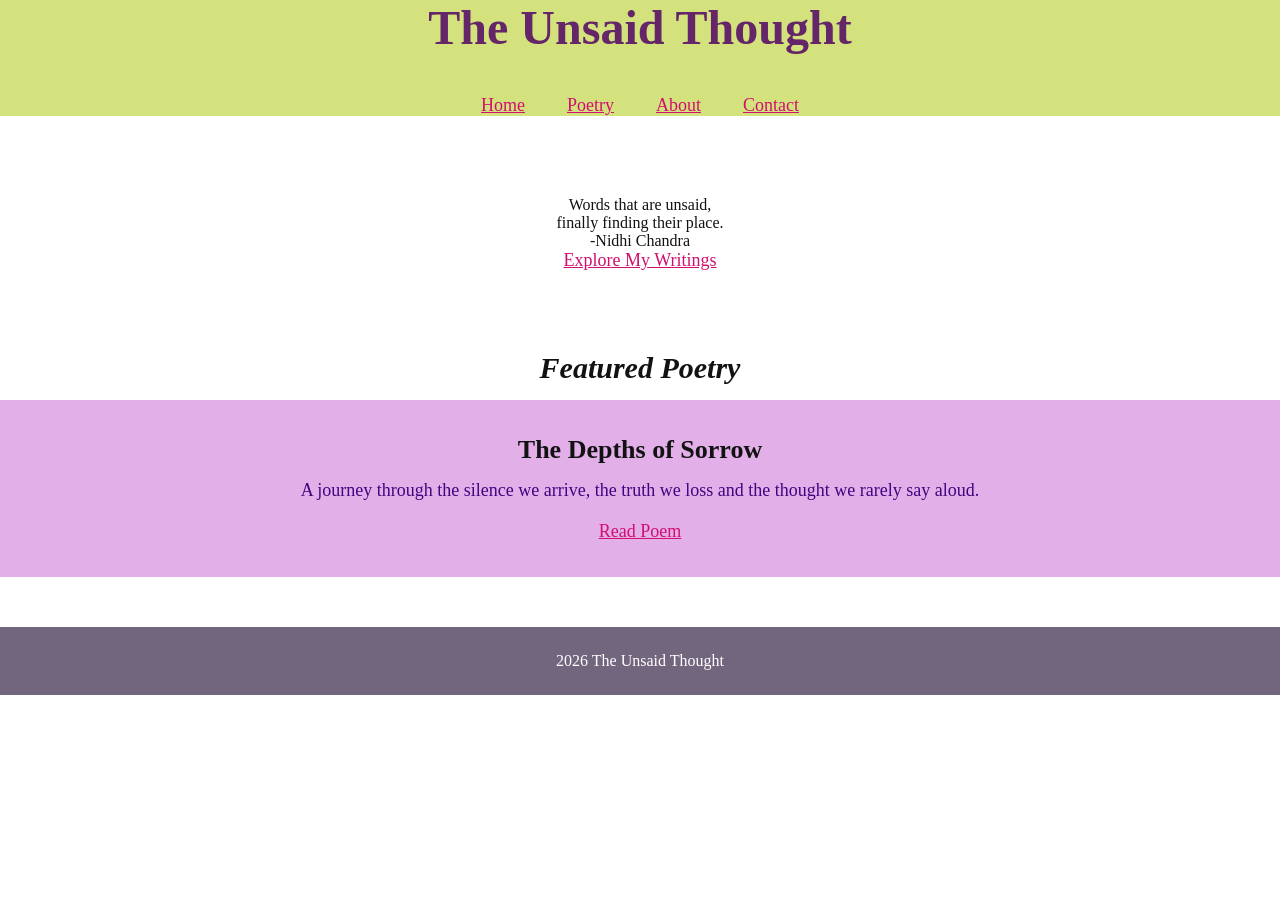
<file: index.html>
<!DOCTYPE html>
<html lang="en">

<head>
    <meta charset="UTF-8">
    <meta name="viewport" content="width=device-width, initial-scale=1.0">
<title>The Unsaid Thought | Poetry & writing</title>
<link rel="stylesheet" href="style.css">
</head>
<body>
    <header>
        <h1>The Unsaid Thought</h1>
        <nav>
            <a href="index.html">Home</a>
            <a href="poetry.html">Poetry</a>
            
            <a href="about.html">About</a>
            <a href="contact.html">Contact</a>
            </nav>
            </header>

            <main>
                <section class="hero">
                    <p class="tagline">
                        Words that are unsaid,<br>
                        finally finding their place.</p>
                        <p class="author">-Nidhi Chandra</p>
            <nav><a href="poetry.html" class="button"> Explore My Writings</a>
            </nav></section>
            <section class="featured">
                <h2>Featured Poetry</h2>
                <div class="poem-card">
                <h3>The Depths of Sorrow</h3>
                <p> A journey through the silence we arrive, the truth we loss and the thought we rarely say aloud.</p>
               <nav> <a href="poetry.html">Read Poem</a>
</nav>                </section>
                </main>
                <footer>
                    <p>2026 The Unsaid Thought</p>
                    </footer>
                    </body>
                    </html>
</file>
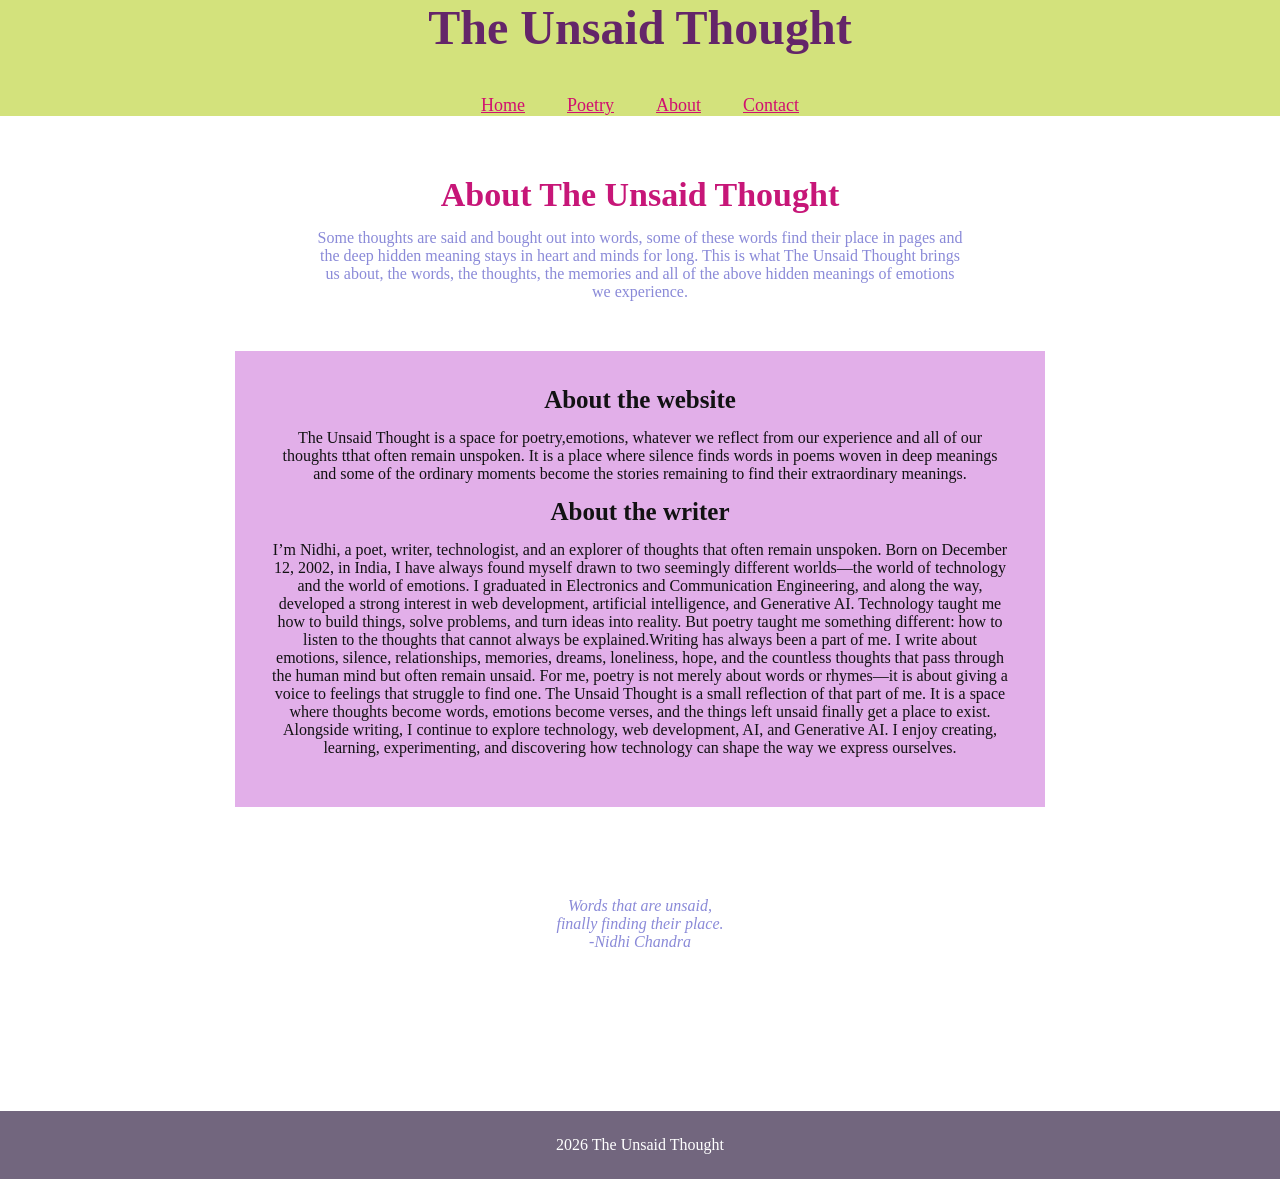
<file: about.html>
<!DOCTYPE html>
<html lang="en">

<head>
    <meta charset="UTF-8">
    <meta name="viewport" content="width=device-width, initial-scale=1.0">
<title>The Unsaid Thought | Poetry & writing</title>
<link rel="stylesheet" href="style.css">
</head>
<body>
    <header>
        <h1>The Unsaid Thought</h1>
        <nav>
            <a href="index.html">Home</a>
            <a href="poetry.html">Poetry</a>
            
            <a href="about.html">About</a>
            <a href="contact.html">Contact</a>
            </nav>
            </header>
<main>
    <section class="about-page">
        <h2>About The Unsaid Thought</h2>
        <p class="about-intro">
             Some thoughts are said and bought out into words, some of these words find
             their place in pages and the deep hidden meaning stays in heart and minds for long.
             This is what The Unsaid Thought brings us about, the words, the thoughts, the memories 
             and all of the above hidden meanings of emotions we experience.
             </p>
             <div class="about-card">
                <h3>About the website</h3>
                <p>The Unsaid Thought is a space for 
                    poetry,emotions, whatever we reflect from our experience and all of our 
                    thoughts tthat often remain unspoken.
                    It is a place where silence finds words in poems woven in deep meanings and some of 
                    the ordinary moments become the stories remaining to find their extraordinary meanings.
                    </p>
                    <h3>About the writer</h3>
                    <p>I’m Nidhi, a poet, writer, technologist, and an explorer of thoughts that often remain unspoken.

Born on December 12, 2002, in India, I have always found myself drawn to two seemingly different worlds—the world of technology and the world of emotions. I graduated in Electronics and Communication Engineering, and along the way, developed a strong interest in web development, artificial intelligence, and Generative AI. Technology taught me how to build things, solve problems, and turn ideas into reality.

But poetry taught me something different: how to listen to the thoughts that cannot always be explained.Writing has always been a part of me. I write about emotions, silence, relationships, memories, dreams, loneliness, hope, and the countless thoughts that pass through the human mind but often remain unsaid. For me, poetry is not merely about words or rhymes—it is about giving a voice to feelings that struggle to find one.


The Unsaid Thought is a small reflection of that part of me. It is a space where thoughts become words, emotions become verses, and the things left unsaid finally get a place to exist.

Alongside writing, I continue to explore technology, web development, AI, and Generative AI. I enjoy creating, learning, experimenting, and discovering how technology can shape the way we express ourselves.</p>
                    </div>
<div class="about-quote">
    <p>Words that are unsaid,<br>
finally finding their place.<br>

<span>-Nidhi Chandra</span></p></div>
    </section>
</main>
 <footer>
                    <p>2026 The Unsaid Thought</p>
                    </footer>
                    </body>
                    </html>
</file>
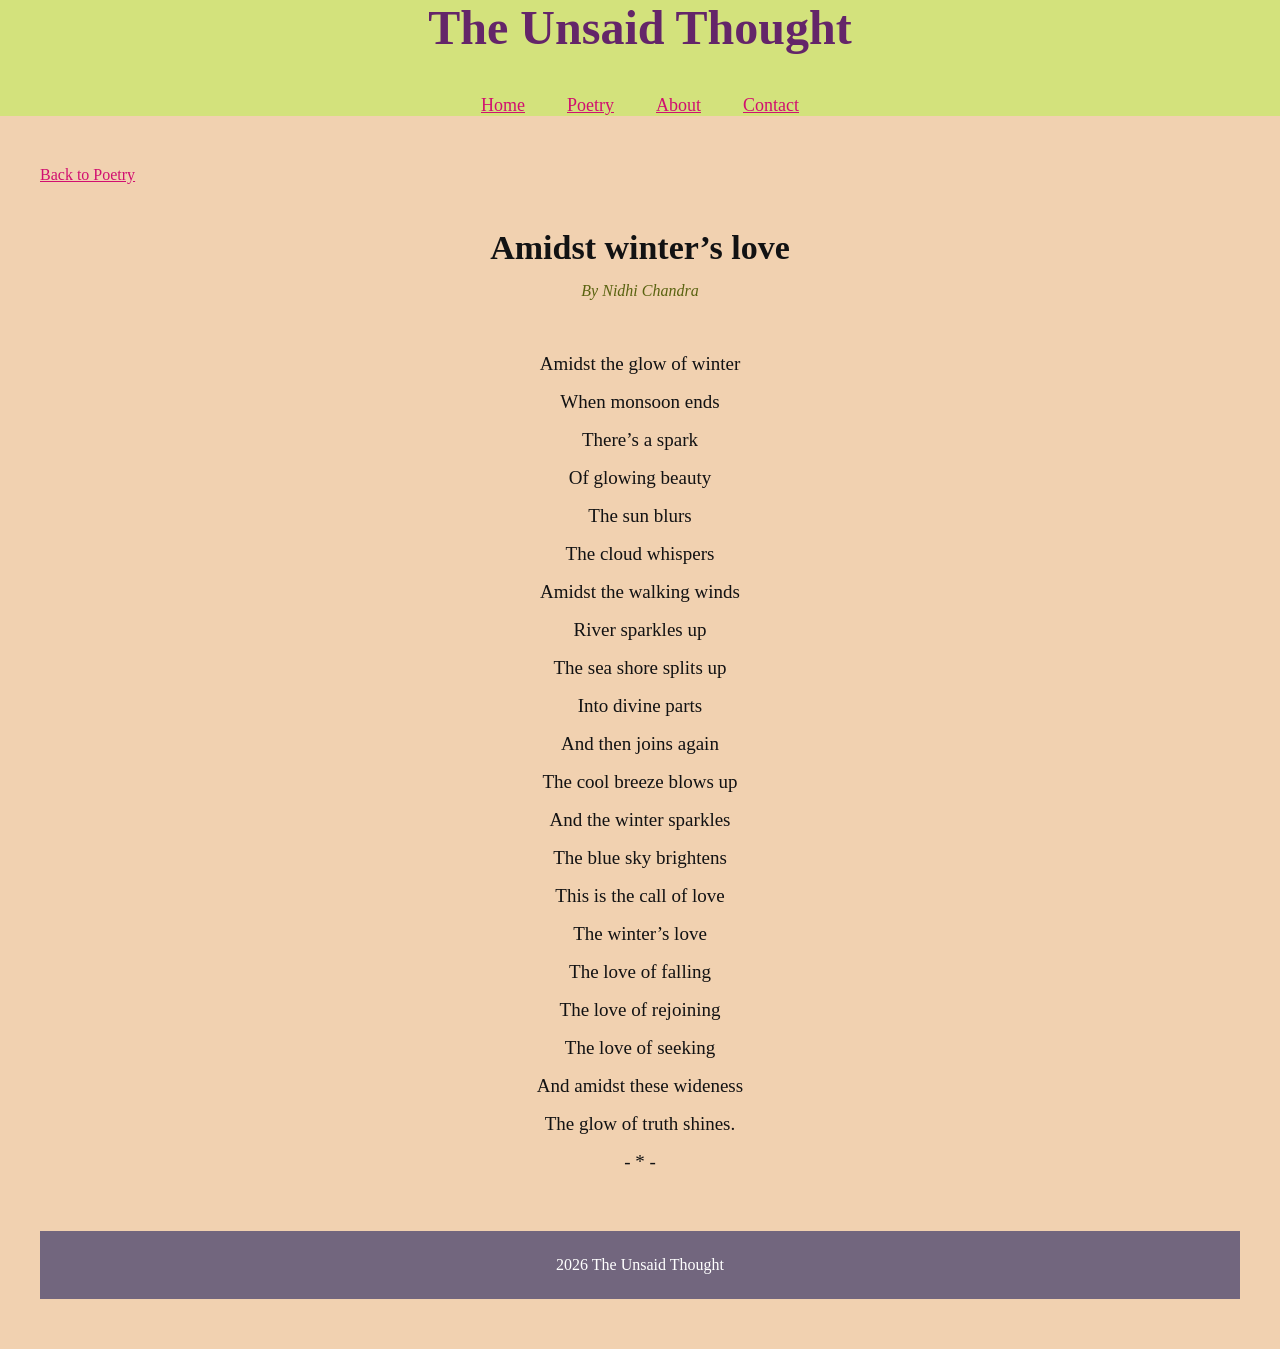
<file: Amidst-winter’s-love.html>
<!DOCTYPE html>
<html lang="en">

<head>
    <meta charset="UTF-8">
    <meta name="viewport" content="width=device-width, initial-scale=1.0">
<title>The Unsaid Thought | Poetry & writing</title>
<link rel="stylesheet" href="style.css">
</head>
<body>
    <header>
        <h1>The Unsaid Thought</h1>
        <nav>
            <a href="index.html">Home</a>
            <a href="poetry.html">Poetry</a>
            <a href="about.html">About</a>
            <a href="contact.html">Contact</a>
            </nav>
            </header>
<main>
    <article class="full-poem">
        <a href="poetry.html" class="back-link"> Back to Poetry</a>
        <h2> Amidst winter’s love</h2>
        <p class="poem-author"> By Nidhi Chandra</p>
        <div class="poem-text">
            <p>Amidst the glow of winter<br>
When monsoon ends<br>
There’s a spark<br>
Of glowing beauty<br>
The sun blurs<br>
The cloud whispers<br>
Amidst the walking winds<br>
River sparkles up<br>
The sea shore splits up<br>
Into divine parts<br>
And then joins again<br>
The cool breeze blows up<br>
And the winter sparkles<br>
The blue sky brightens<br>
This  is the call of love<br>
The winter’s love<br>
The love of falling<br>
The love of rejoining<br>
The love of seeking<br>
And amidst these wideness<br>
The glow of truth shines.<br>

                - * -<br>
               </p>
               </div>
                <footer>
                    <p>2026 The Unsaid Thought</p>
                    </footer>
               </article>
               </main>
 
            </body>
            </html>
</file>
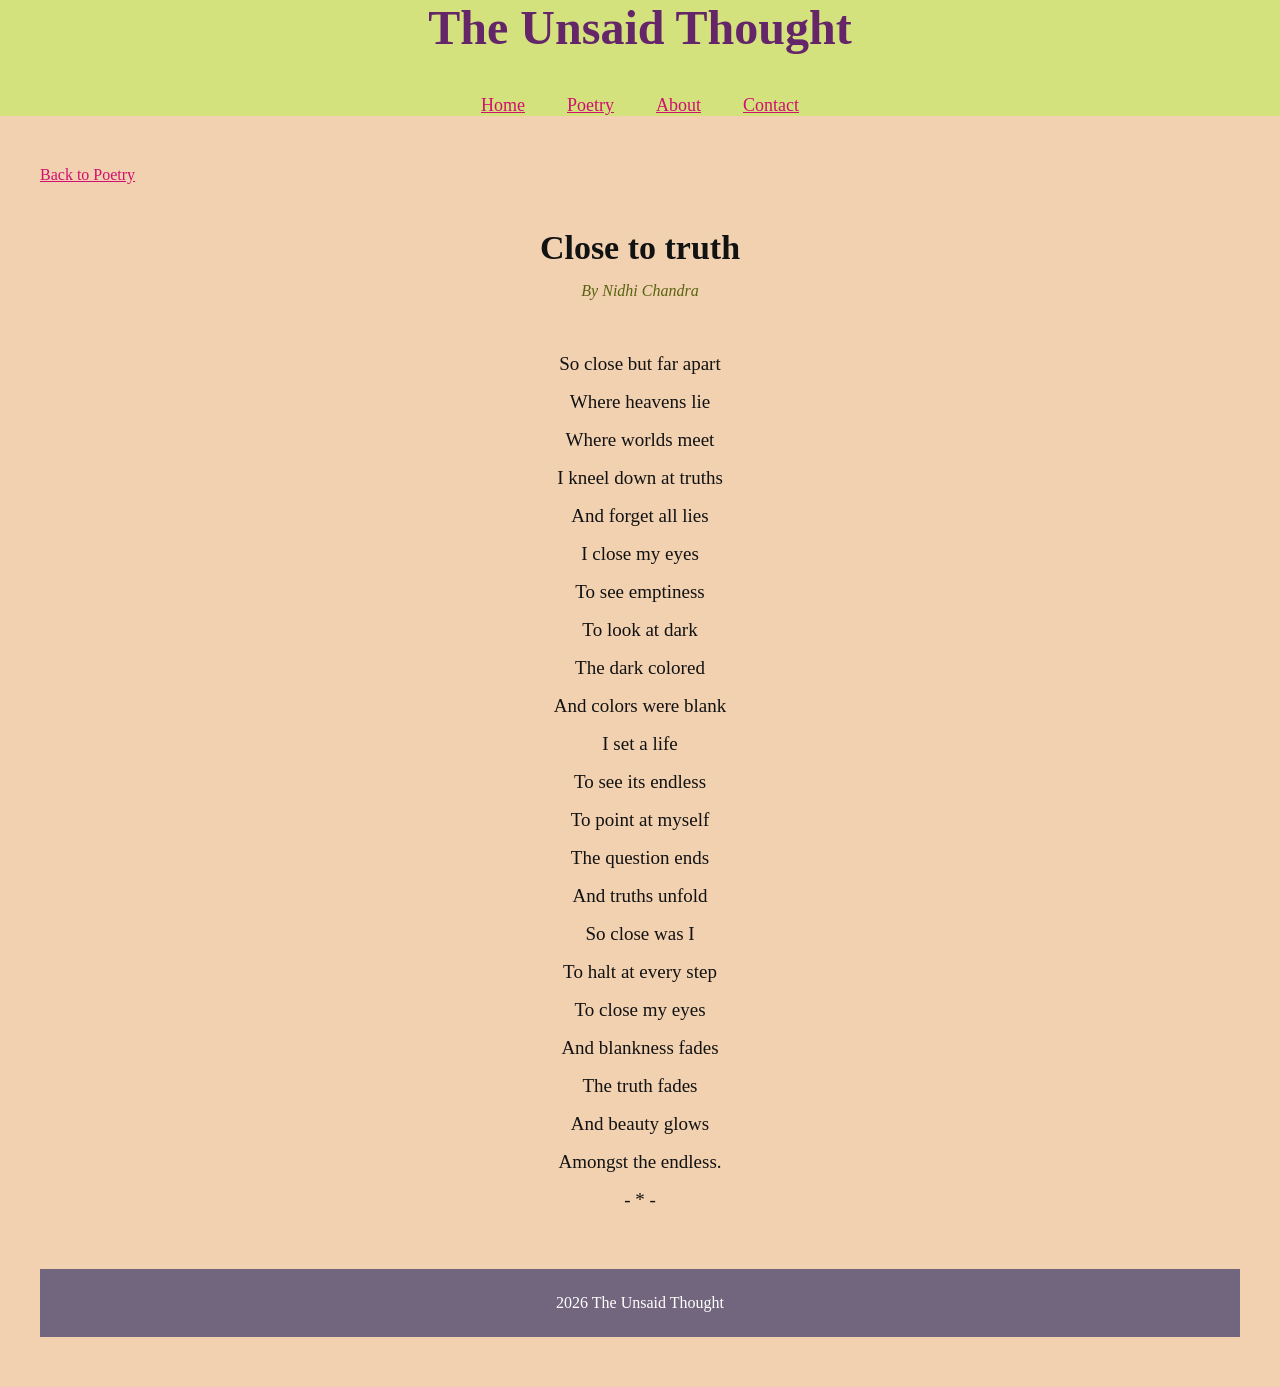
<file: Close-to-truth.html>
<!DOCTYPE html>
<html lang="en">

<head>
    <meta charset="UTF-8">
    <meta name="viewport" content="width=device-width, initial-scale=1.0">
<title>The Unsaid Thought | Poetry & writing</title>
<link rel="stylesheet" href="style.css">
</head>
<body>
    <header>
        <h1>The Unsaid Thought</h1>
        <nav>
            <a href="index.html">Home</a>
            <a href="poetry.html">Poetry</a>
            
            <a href="about.html">About</a>
            <a href="contact.html">Contact</a>
            </nav>
            </header>
<main>
    <article class="full-poem">
        <a href="poetry.html" class="back-link"> Back to Poetry</a>
        <h2> Close to truth</h2>
        <p class="poem-author"> By Nidhi Chandra</p>
        <div class="poem-text">
            <p>So close but far apart<br>
Where heavens lie<br>
Where worlds meet<br>
I kneel down at truths<br>
And forget all lies<br>
I close my eyes<br>
To see emptiness<br>
To look at dark<br>
The dark colored<br>
And colors were blank<br>
I set a life<br>
To see its endless<br>
To point at myself<br>
The question ends<br>
And truths unfold<br>
So close was I<br>
To halt at every step<br>
To close my eyes<br>
And blankness fades<br>
The truth fades<br>
And beauty glows<br>
Amongst the endless.<br>

                - * -<br>
               </p>
               </div>
                <footer>
                    <p>2026 The Unsaid Thought</p>
                    </footer>
               </article>
               </main>
 
            </body>
            </html>
</file>
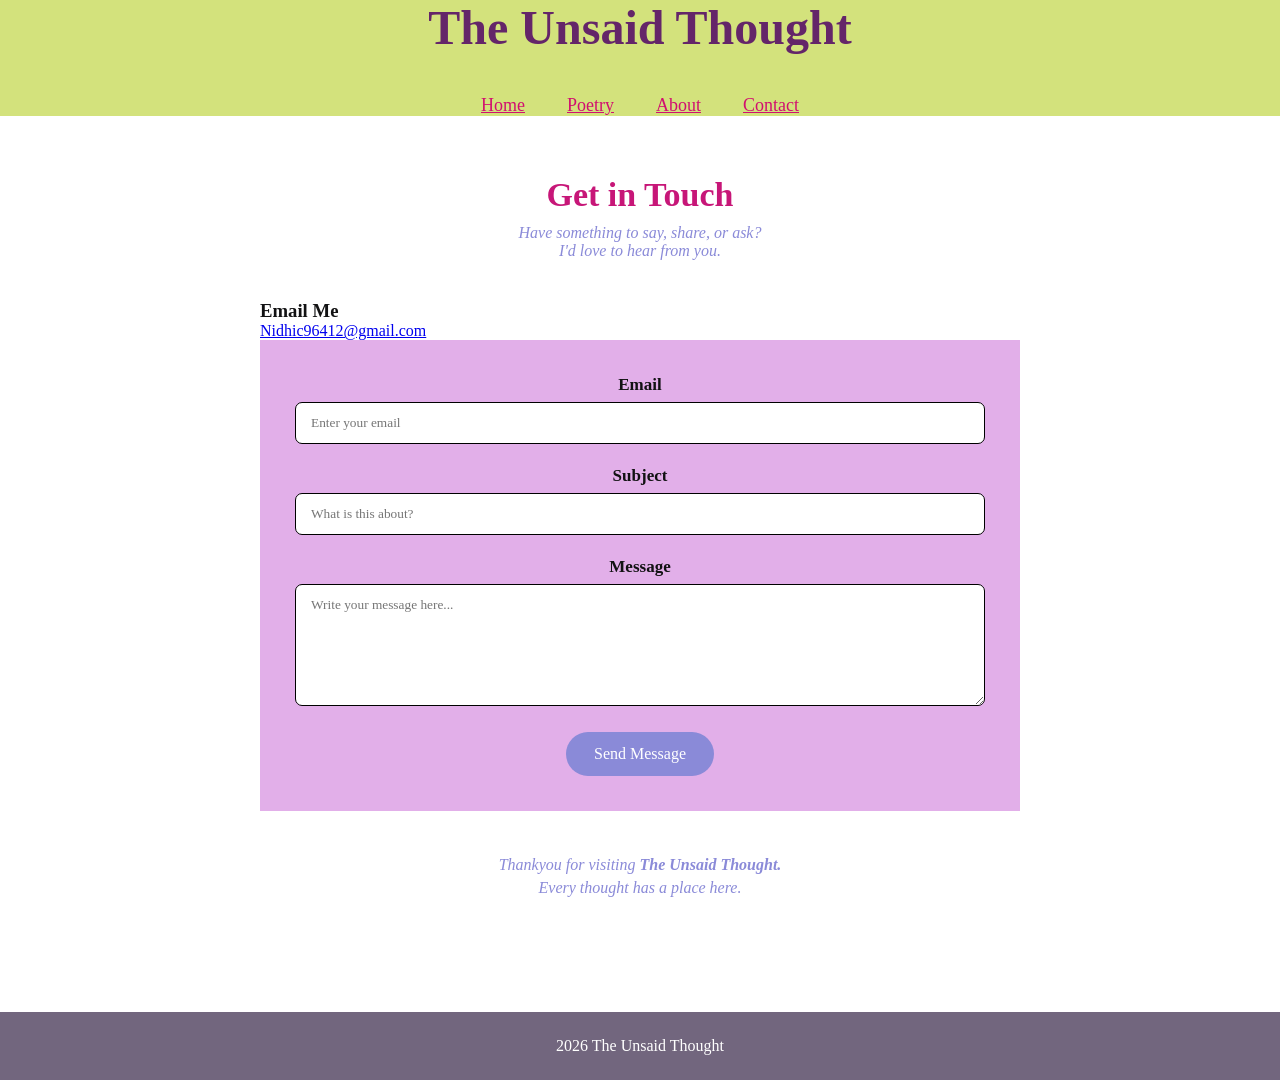
<file: contact.html>
<!DOCTYPE html>
<html lang="en">

<head>
    <meta charset="UTF-8">
    <meta name="viewport" content="width=device-width, initial-scale=1.0">
<title>The Unsaid Thought | Poetry & writing</title>
<link rel="stylesheet" href="style.css">
</head>
<body>
    <header>
        <h1>The Unsaid Thought</h1>
        <nav>
            <a href="index.html">Home</a>
            <a href="poetry.html">Poetry</a>
            
            <a href="about.html">About</a>
            <a href="contact.html">Contact</a>
            </nav>
            </header>

            <main>
                <section class="contact-page">
                    <h2>
                        Get in Touch
                    </h2>
                    <p class="contact-intro">Have something to say, share, or ask?<br>
                        I'd love to hear from you.</p>
                        <div class="my-email">
                            <h3>
                                Email Me
                            </h3>
                            <a href="mailto:Nidhic96412@gmail.com">Nidhic96412@gmail.com</a></div>
                        <div class="contact-box">

                            <form action="https://formspree.io/f/myezjzla" method="POST">
                                <div class="form-group">
                                    
                                    <label for="email">Email</label>
                                    <input
                                    type="email"
                                   id="email"
                                   name="email"
                                   placeholder="Enter your email"
                                   required 
                                   ></div>
                                   <div class="form-group">
                                    <label for="subject"> Subject</label>
                                    <input
                                    type="text"
                                    id="subject"
                                    name="subject"
                                    placeholder="What is this about?">
                                   </div>
                                <div class="form-group">
                                    <label for="message">Message</label>
                                    <textarea id="message"
                                    name="message"
                                    rows="6"
                                    placeholder="Write your message here..."
                                    required></textarea>
                                    </div>
<button type="submit" class="send-btn">Send Message</button>
</form>
</div>
<div class="contact-note">
    <p>Thankyou for visiting<strong> The Unsaid Thought.</strong>
        </p>
        <p>Every thought has a place here.</p>
        </div>
        </section>
        </main> <footer>
                    <p>2026 The Unsaid Thought</p>
                    </footer>
</body>
</html>
</file>
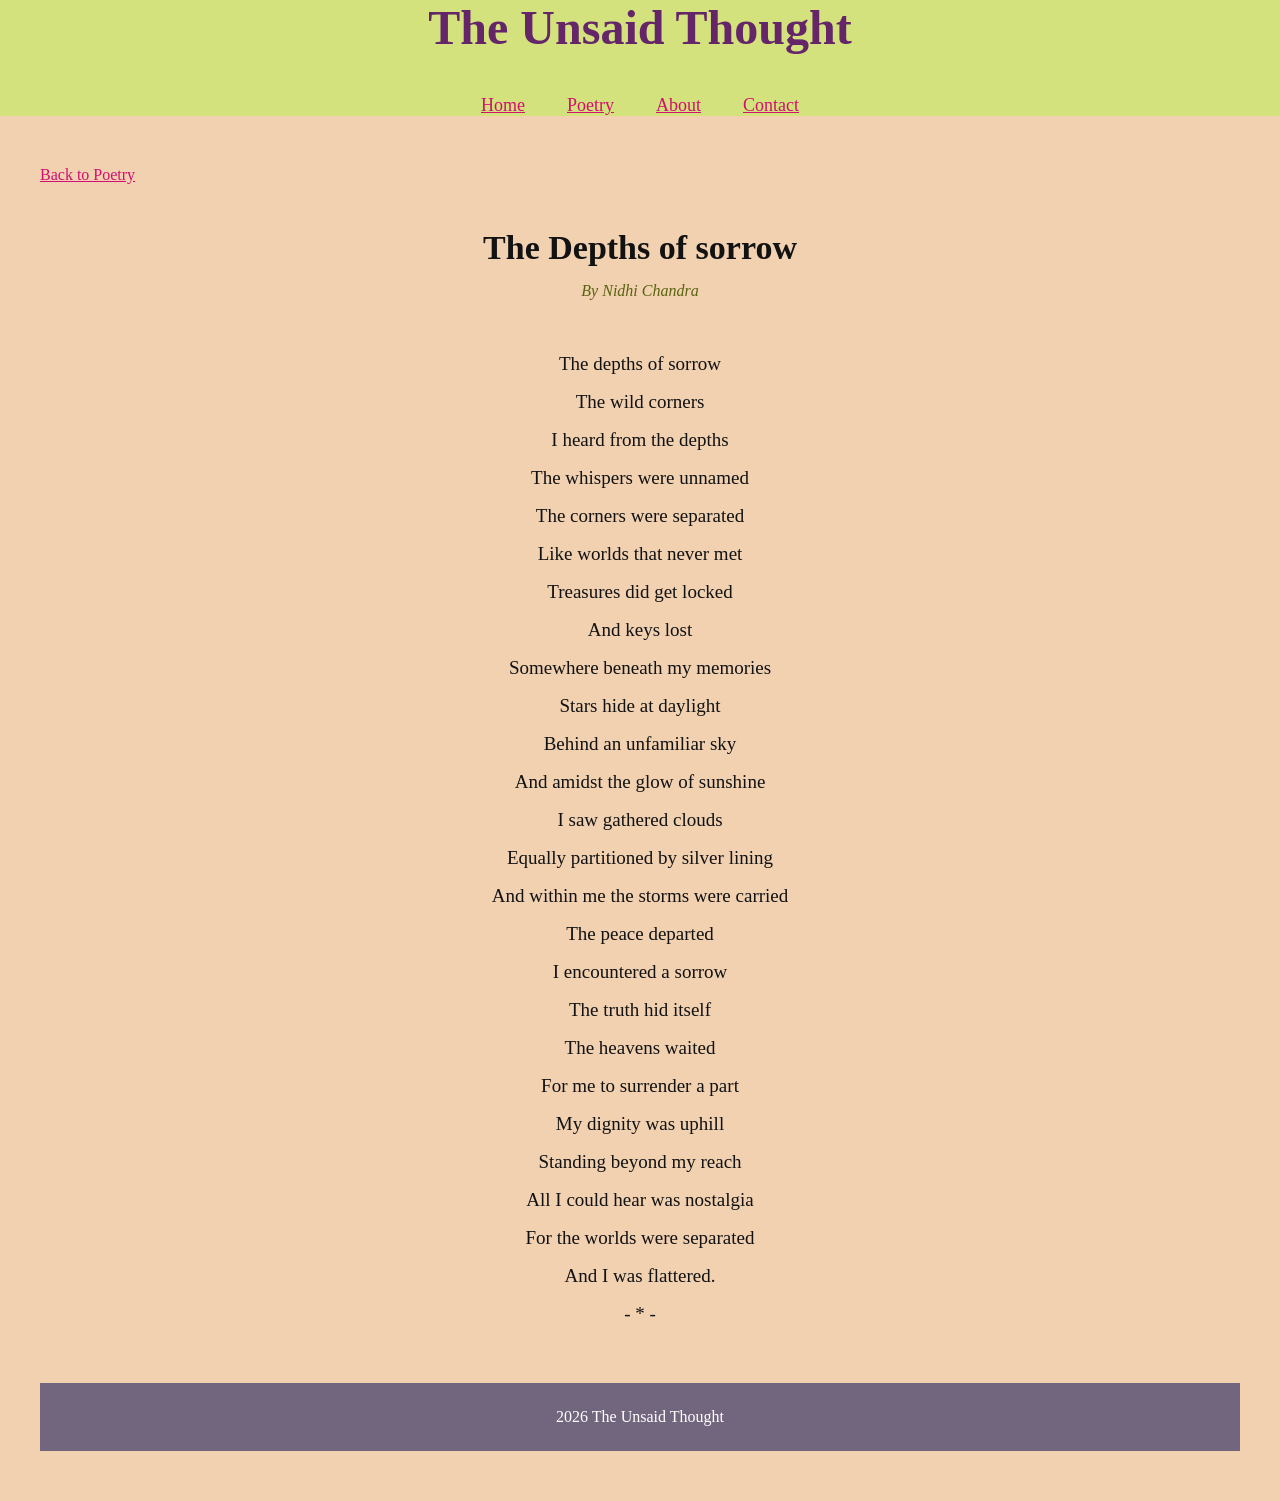
<file: Depths-of-Sorrow.html>
<!DOCTYPE html>
<html lang="en">

<head>
    <meta charset="UTF-8">
    <meta name="viewport" content="width=device-width, initial-scale=1.0">
<title>The Unsaid Thought | Poetry & writing</title>
<link rel="stylesheet" href="style.css">
</head>
<body>
    <header>
        <h1>The Unsaid Thought</h1>
        <nav>
            <a href="index.html">Home</a>
            <a href="poetry.html">Poetry</a>
            
            <a href="about.html">About</a>
            <a href="contact.html">Contact</a>
            </nav>
            </header>
<main>
    <article class="full-poem">
        <a href="poetry.html" class="back-link"> Back to Poetry</a>
        <h2> The Depths of sorrow</h2>
        <p class="poem-author"> By Nidhi Chandra</p>
        <div class="poem-text">
            <p>The depths of sorrow<br>
                The wild corners<br>
                I heard from the depths<br>
                The whispers were unnamed<br>
                The corners were separated<br>
                Like worlds that never met <br>
                Treasures did get locked<br>
                And keys lost<br>
                Somewhere beneath my memories<br>
                Stars hide at daylight<br>
                Behind an unfamiliar sky<br>
                And amidst the glow of sunshine<br>
                I saw gathered clouds<br>
                Equally partitioned by silver lining<br>
                And within me the storms were carried<br>
                The peace departed<br>
                I encountered a sorrow<br>
                The truth hid itself<br>
                The heavens waited<br>
                For me to surrender a part<br>
                My dignity was uphill<br>
                Standing beyond my reach<br>
                All I could hear was nostalgia<br>
                For the worlds were separated<br>
                And I was flattered.<br>
                - * -<br>
               </p>
               </div>
                <footer>
                    <p>2026 The Unsaid Thought</p>
                    </footer>
               </article>
               </main>
 
            </body>
            </html>
</file>
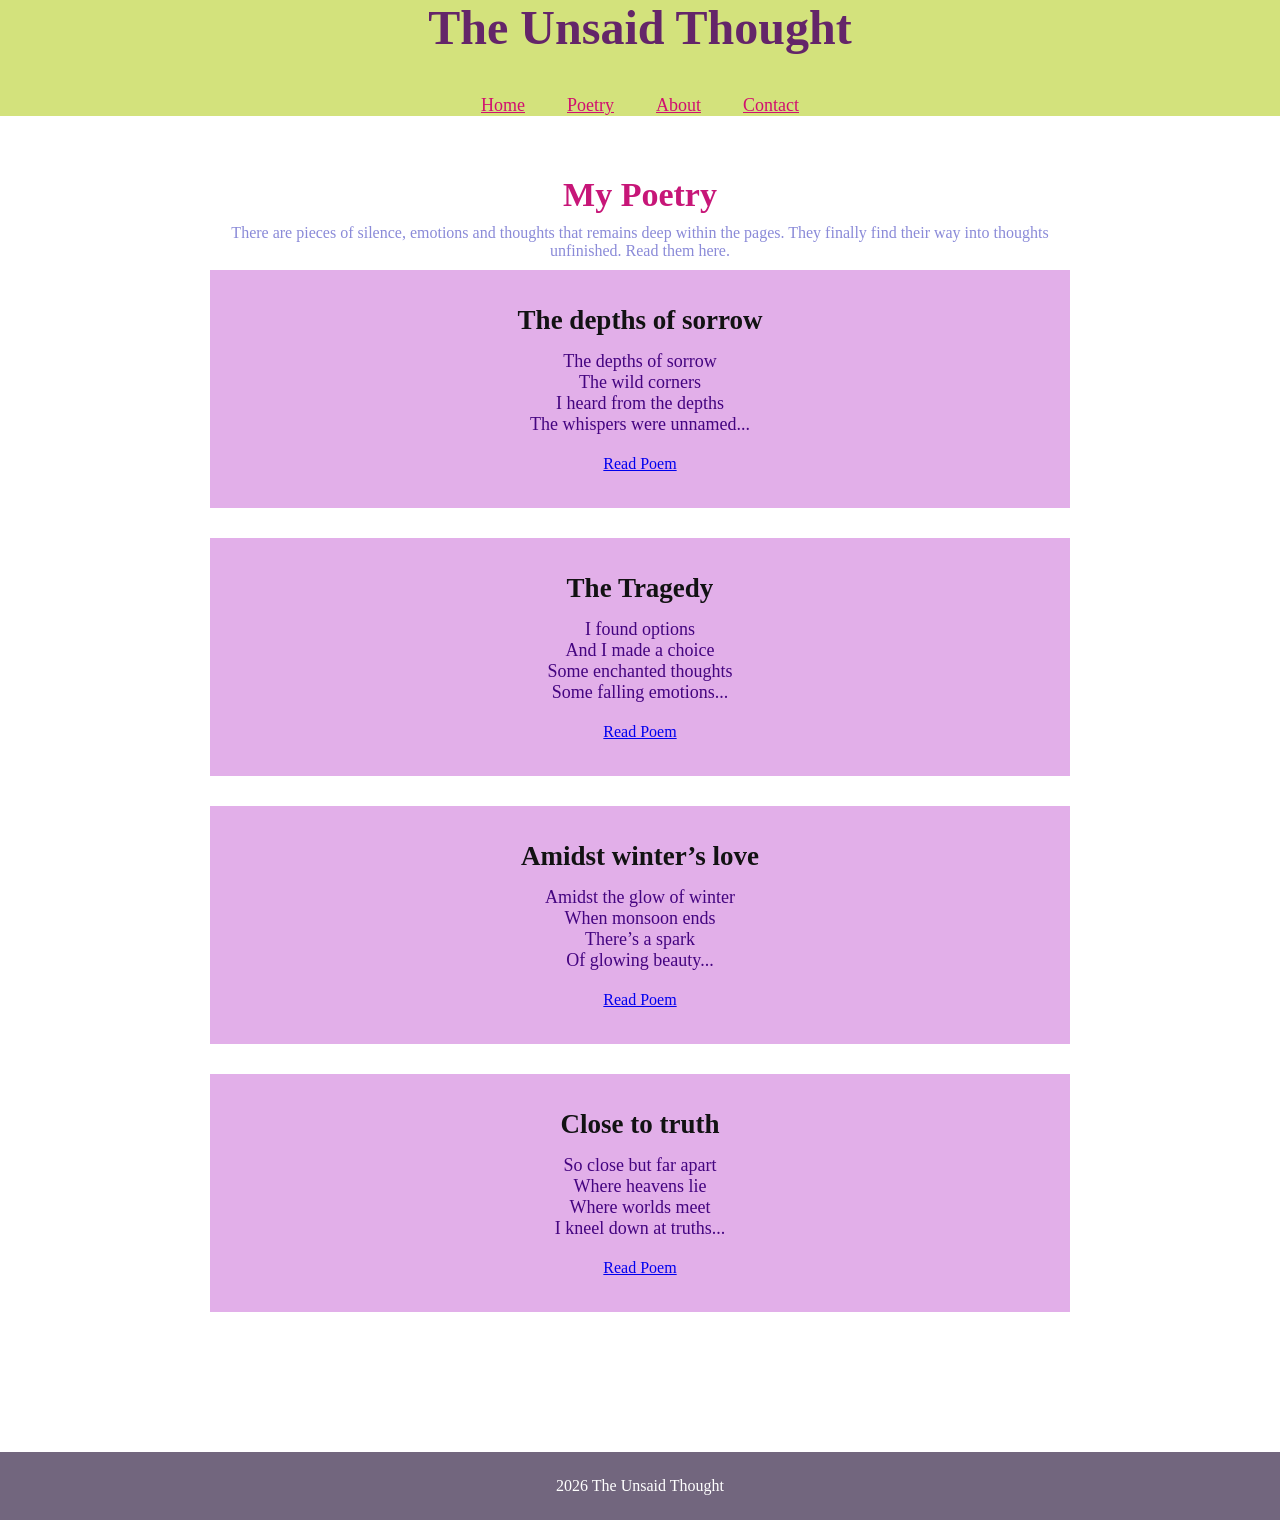
<file: poetry.html>
<!DOCTYPE html>
<html lang="en">

<head>
    <meta charset="UTF-8">
    <meta name="viewport" content="width=device-width, initial-scale=1.0">
<title>Poetry | The Unsaid Thought</title>
<link rel="stylesheet" href="style.css">
</head>
<body>
     <header>
        <h1>The Unsaid Thought</h1>
        <nav>
            <a href="index.html">Home</a>
            <a href="poetry.html">Poetry</a>
            
            <a href="about.html">About</a>
            <a href="contact.html">Contact</a>
            </nav>
            </header>
            <main>
             <section class="poetry-page">
                <h2>My Poetry</h2>
                <p class="poetry-intro"> There are pieces of silence, emotions and thoughts that remains deep within the pages. They finally find their way into thoughts unfinished. Read them here.
                    </p>
                    <div class="poem-card">
                        <h3>The depths of sorrow</h3>
                        <p> The depths of sorrow<br>
                            The wild corners<br>
                            I heard from the depths<br>
                            The whispers were unnamed...<br>
                            </p>
                            <a href="Depths-of-Sorrow.html">Read Poem</a>
                            </div>
                            <div class="poem-card">
                                 <h3>The Tragedy</h3>
                        <p> I found options<br>
                        
                            And I made a choice<br>
                            Some enchanted thoughts <br>
                        Some falling emotions...
                            </p>
                            <a href="The-Tragedy.html">Read Poem</a>
                            </div>

                            <div class="poem-card">
                                 <h3>Amidst winter’s love
</h3>
                        <p> Amidst the glow of winter<br>
When monsoon ends<br>
There’s a spark<br>
Of glowing beauty...

                            </p>
                            <a href="Amidst-winter’s-love.html">Read Poem</a>
                            </div>

                            <div class="poem-card">
                                 <h3>Close to truth
</h3>
                        <p>So close but far apart<br>
Where heavens lie<br>
Where worlds meet<br>
I kneel down at truths...

                            </p>
                            <a href="Close-to-truth.html">Read Poem</a>
                            </div>
                        </section>



            </main>
             <footer>
                    <p>2026 The Unsaid Thought</p>
                    </footer>
            </body>
            </html>
</file>
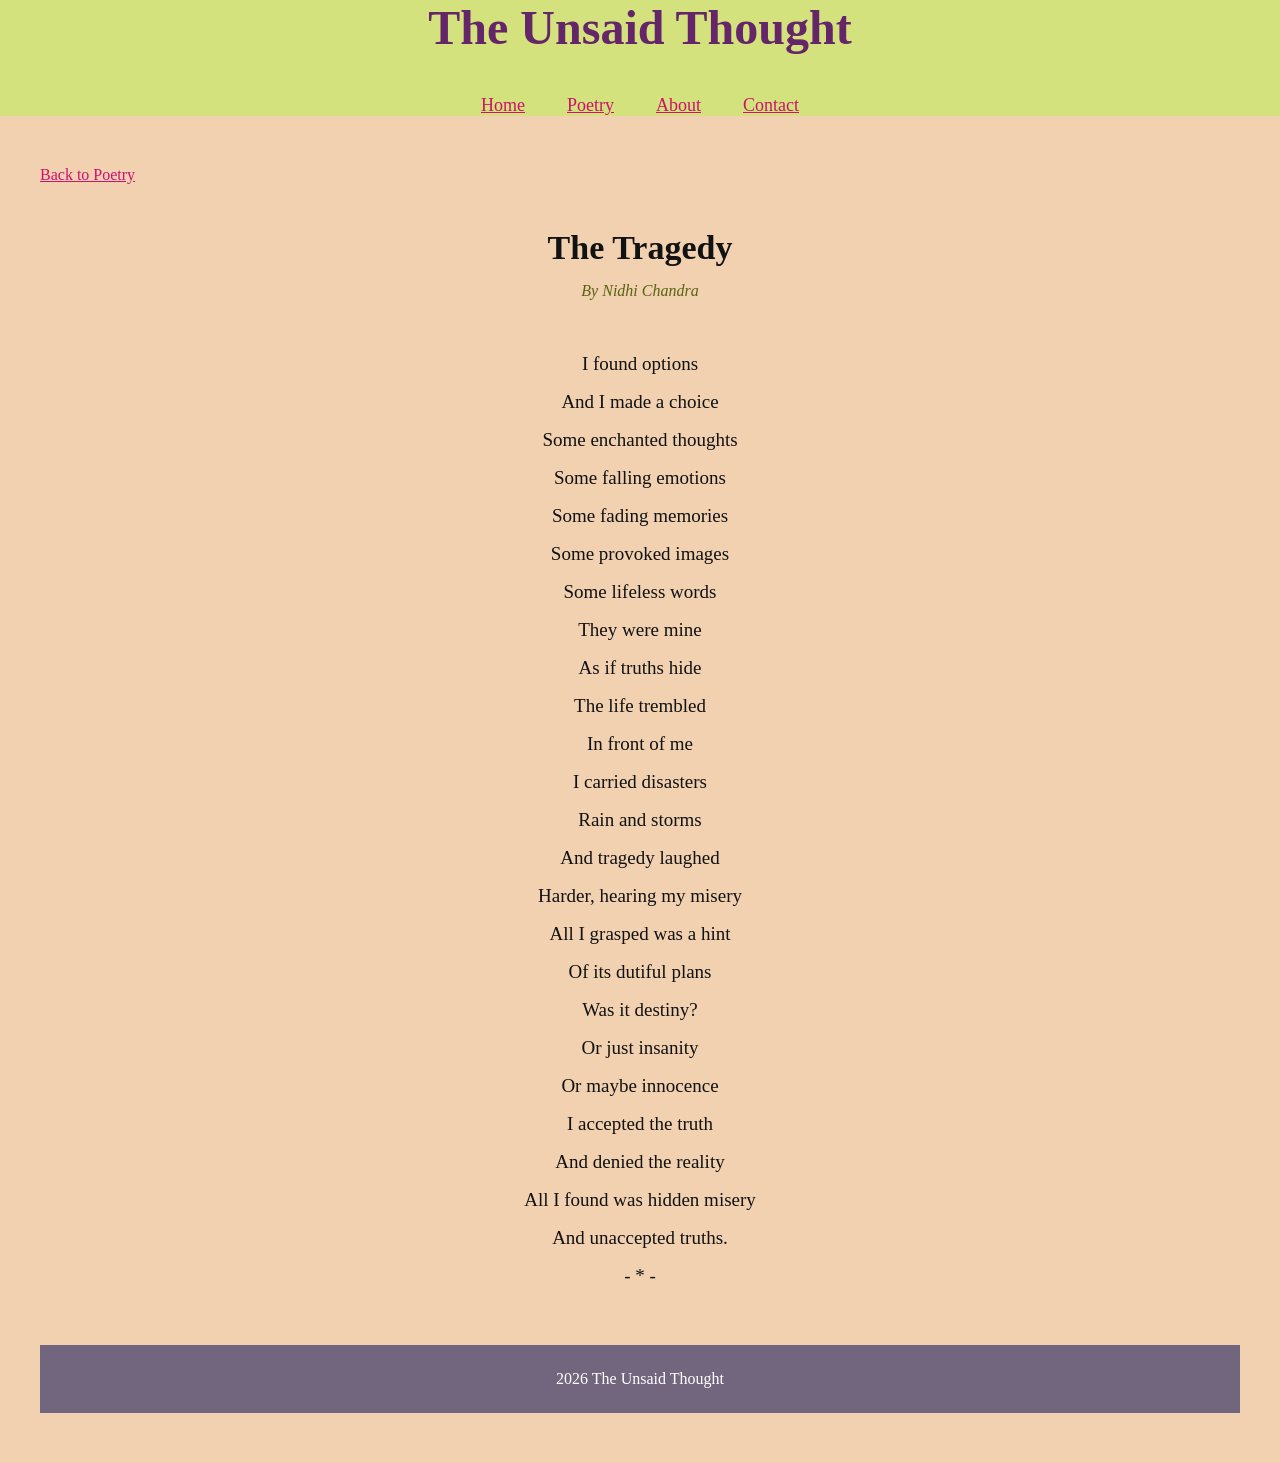
<file: The-Tragedy.html>
<!DOCTYPE html>
<html lang="en">

<head>
    <meta charset="UTF-8">
    <meta name="viewport" content="width=device-width, initial-scale=1.0">
<title>The Unsaid Thought | Poetry & writing</title>
<link rel="stylesheet" href="style.css">
</head>
<body>
    <header>
        <h1>The Unsaid Thought</h1>
        <nav>
            <a href="index.html">Home</a>
            <a href="poetry.html">Poetry</a>
           
            <a href="about.html">About</a>
            <a href="contact.html">Contact</a>
            </nav>
            </header>
<main>
    <article class="full-poem">
        <a href="poetry.html" class="back-link"> Back to Poetry</a>
        <h2> The Tragedy</h2>
        <p class="poem-author"> By Nidhi Chandra</p>
        <div class="poem-text">
            <p>I found options<br>
            
And I made a choice<br>
Some enchanted thoughts<br>            
Some falling emotions<br>
Some fading memories<br>
Some provoked images<br>
Some lifeless words<br>
They were mine<br>
As if truths hide<br>
The life trembled<br>
In front of me<br>
I carried disasters<br>
Rain and storms<br>
And tragedy laughed<br>
Harder, hearing my misery<br>
All I grasped was a hint<br>
Of its dutiful plans<br>
Was it destiny?<br>
Or just insanity<br>
Or maybe innocence<br>
I accepted the truth<br>
And denied the reality<br>
All I found was hidden misery<br>
And unaccepted truths.<br>


                - * -<br>
               </p>
               </div>
                <footer>
                    <p>2026 The Unsaid Thought</p>
                    </footer>
               </article>
               </main>
 
            </body>
            </html>
</file>
<file: style.css>
/* The Unsaid Thought - Main Stylesheet*/
* {
    margin: 0;
    padding: 0;
    box-sizing: border-box;
 }
 body {
    font-family: Georgia, 'Times New Roman', Times, serif;
background-color: white;
color: #121213;
list-style: 1.6;}
header {
    text-align:center;
    color:rgb(100, 37, 105);
    background-color: rgb(211, 226, 124);
}
header h1 {
    font-size: 48px;
    margin-bottom: 40px;
}
nav a {
    text-decoration:hwb(from color h w b);
    color:rgb(209, 15, 112);
    font-size: 18px;
    margin: 0 19px;
    margin-bottom: 15px;
}
nav a:hover {
    color: rgb(13, 93, 124);
}
.hero {
    text-align: center;
    padding: 80px 20px;
}
.featured h2 {
    font-size: 30px;
    font-style: italic;
    margin-bottom: 15px;
text-align: center;
}
.featured h3{
    font-size: 20px;
    margin-bottom: 25px;
    text-align: center;
}
.poem-card {
    background-color: rgb(226, 175, 233);
    padding: 35px;
    text-align: center;
}
.poem-card h3{
    font-size: 26px;
    margin-bottom: 15px;
}
.poem-card a{
    color:rgb(6, 104, 143)
    font-weight: bold;
     
}
.poem-card p{
    color:rgb(68, 4, 128);
    margin-bottom: 20px;
    font-size: 18px;
    text-align: center;
}
.poetry-page {
    max-width: 900px;
    padding: 60px 20px;
    margin: 0 auto;

}
.poetry-page h2{
text-align: center;
font-size: 34px;
color:rgb(199, 22, 120);
margin-bottom: 10px;
}
.poetry-intro {
    text-align: center;
    color:rgb(138, 138, 216);
  margin-bottom: 10px;

}

.poetry-page .poem-card {
    margin-bottom: 30px;
    padding: 35px;
    transition: transform 0.3s ease;
}
.poetry-page .poem-card:hover {
    transform: translateY(-5px);
}
.poetry-page .poem-card h3 {
   
    font-size: 27px;
}
.full-poem {
    max-width: 750 px;
    margin: 60 px auto;
    padding: 50px 40px;
    background-color: #f1d1b0;
   
}

.full-poem h2{
    text-align: center;
    font-size: 34px;
margin-top: 45px;
margin-bottom: 15px;
}
.poem-author{
    text-align: center;
    color:rgb(90, 99, 16);
    font-style: italic;
    margin-bottom: 45px;
}
.poem-text{
    text-align: center;
    line-height: 2;
    font-size: 19px;
}
.back-link{
color:rgb(209, 15, 112);
}
.about-page{
    max-width:850px;
    margin: 0 auto;
    padding: 60px 20px;
}
.about-page h2{
    text-align: center;
    font-size: 34px;
    color:rgb(199, 22, 120);
    margin-bottom: 15px;}
    .about-intro{
        max-width: 650px;
        margin: 0 auto 50px;
        text-align: center;
        font-style italic;
        color:rgb(138, 138, 216);
    }
    /*card*/
    .about-card{
         background-color: rgb(226, 175, 233);
    padding: 35px;
    text-align: center;
    }
    .about-card h3{
        margin-bottom: 15px;
        font-size: 25px;
    }
    .about-card p{
        margin-bottom: 15px;}
.about-quote {
    text-align: center;
    padding: 30px;
    margin:60px auto 20px;
    font-style:italic;
    color:rgb(138, 138, 216);
}
.contact-page {
    max-width: 800px;
    margin: 0 auto;
    padding: 60px 20px;
}
.contact-page h2{ 
    text-align: center;
    font-size: 34px;
    margin-bottom: 10px;
    color:rgb(199, 22, 120);
}
.contact-intro {
    text-align: center;
    font-style: italic;
    color:rgb(138, 138, 216);
    margin-bottom: 40px;
}
/* contact form*/
.contact-box {
      background-color: rgb(226, 175, 233);
    padding: 35px;
    text-align: center;
}
.form-group {
    margin-bottom: 22px;
}
.form-group label {
    display: block;
    font-size: 17px;
    font-weight: bold;
    margin-bottom: 7px;
}
.form-group input, .form-group textarea{
    width: 100%;
    padding: 12px 15px;
    border: 1px solid black;
    border-radius: 7px;
    font-family: Georgia, 'Times New Roman', Times, serif;
      background-color:white;
}
.form-group input: focus, .form-group textarea: focus {
    outline: none;
}
.form-group textarea {
    resize: vertical;
}
/*send button*/
.send-btn {
    background-color:rgb(138, 138, 216);
    border: none;
    color: white;
    padding: 13px 28px;
    font-family: Georgia, 'Times New Roman', Times, serif;
    font-size: 16px;
    border-radius: 25px;
    cursor: pointer;
}
.send-btn:hover {
    background-color: rgb(93, 78, 179);
}
/*bottom message*/
.contact-note {
    text-align: center;
    margin-top: 45px;
    color:rgb(138, 138, 216);
    font-style: italic;
}
.contact-note p {
    margin-bottom: 5px;
}
footer{
    text-align: center;
    background-color:rgb(114, 102, 126);
    color: white;
    padding: 25px;
    margin-top: 50px;
}
</file>
